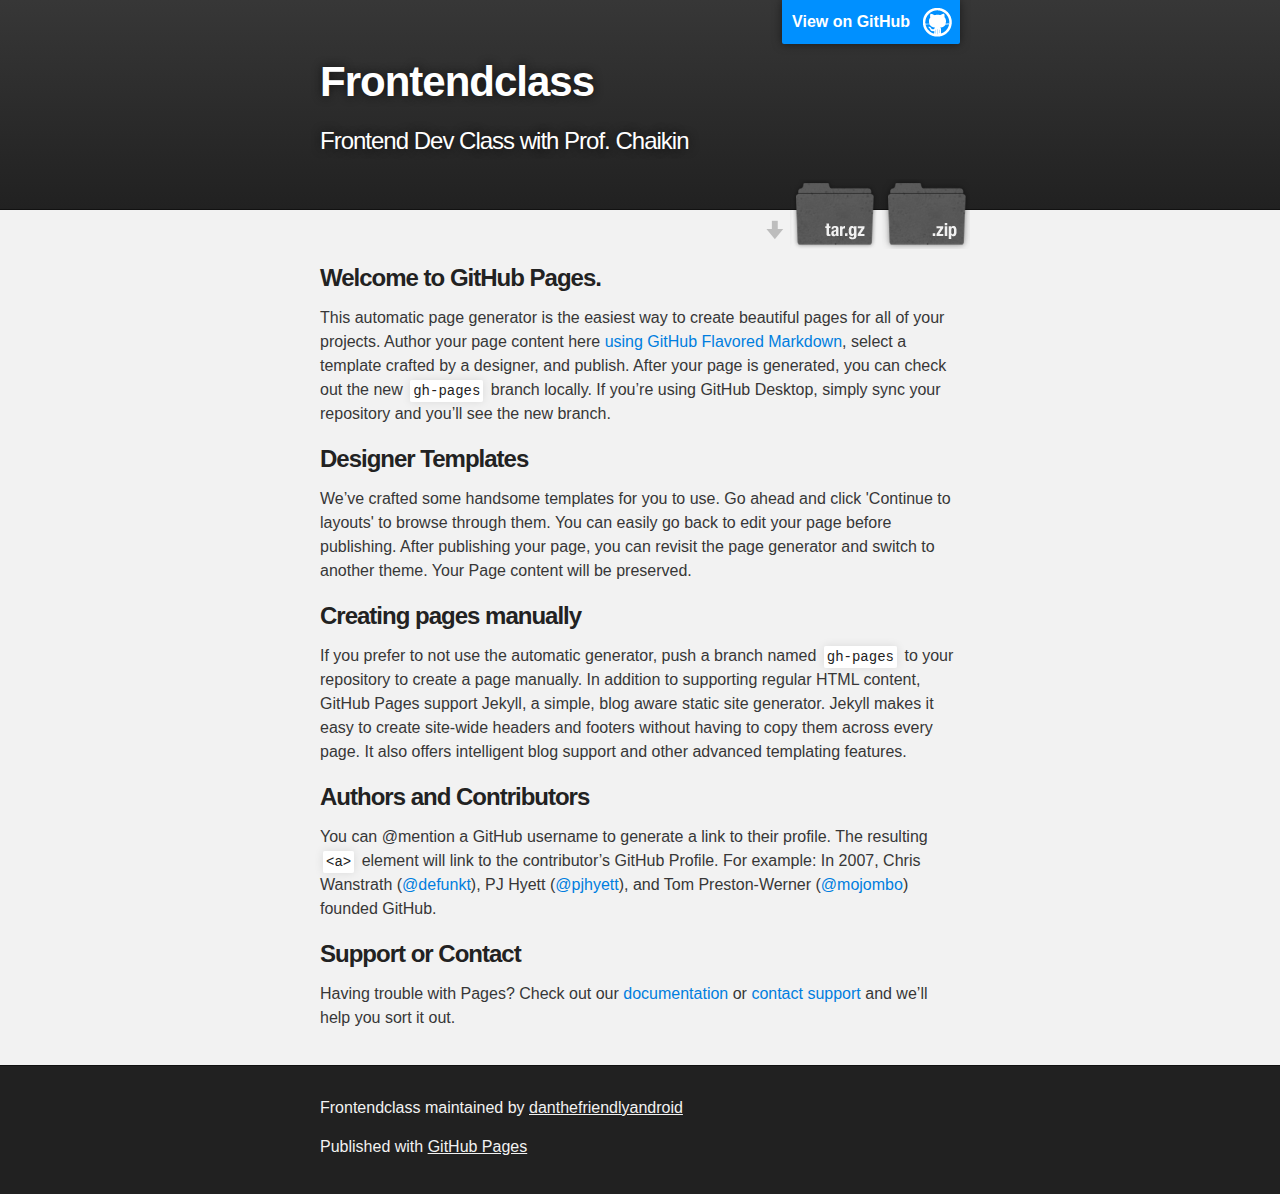
<file: index.html>
<!DOCTYPE html>
<html>

  <head>
    <meta charset='utf-8'>
    <meta http-equiv="X-UA-Compatible" content="chrome=1">
    <meta name="description" content="Frontendclass : Frontend Dev Class with Prof. Chaikin">

    <link rel="stylesheet" type="text/css" media="screen" href="stylesheets/stylesheet.css">

    <title>Frontendclass</title>
  </head>

  <body>

    <!-- HEADER -->
    <div id="header_wrap" class="outer">
        <header class="inner">
          <a id="forkme_banner" href="https://github.com/danthefriendlyandroid/frontendclass">View on GitHub</a>

          <h1 id="project_title">Frontendclass</h1>
          <h2 id="project_tagline">Frontend Dev Class with Prof. Chaikin</h2>

            <section id="downloads">
              <a class="zip_download_link" href="https://github.com/danthefriendlyandroid/frontendclass/zipball/master">Download this project as a .zip file</a>
              <a class="tar_download_link" href="https://github.com/danthefriendlyandroid/frontendclass/tarball/master">Download this project as a tar.gz file</a>
            </section>
        </header>
    </div>

    <!-- MAIN CONTENT -->
    <div id="main_content_wrap" class="outer">
      <section id="main_content" class="inner">
        <h3>
<a id="welcome-to-github-pages" class="anchor" href="#welcome-to-github-pages" aria-hidden="true"><span aria-hidden="true" class="octicon octicon-link"></span></a>Welcome to GitHub Pages.</h3>

<p>This automatic page generator is the easiest way to create beautiful pages for all of your projects. Author your page content here <a href="https://guides.github.com/features/mastering-markdown/">using GitHub Flavored Markdown</a>, select a template crafted by a designer, and publish. After your page is generated, you can check out the new <code>gh-pages</code> branch locally. If you’re using GitHub Desktop, simply sync your repository and you’ll see the new branch.</p>

<h3>
<a id="designer-templates" class="anchor" href="#designer-templates" aria-hidden="true"><span aria-hidden="true" class="octicon octicon-link"></span></a>Designer Templates</h3>

<p>We’ve crafted some handsome templates for you to use. Go ahead and click 'Continue to layouts' to browse through them. You can easily go back to edit your page before publishing. After publishing your page, you can revisit the page generator and switch to another theme. Your Page content will be preserved.</p>

<h3>
<a id="creating-pages-manually" class="anchor" href="#creating-pages-manually" aria-hidden="true"><span aria-hidden="true" class="octicon octicon-link"></span></a>Creating pages manually</h3>

<p>If you prefer to not use the automatic generator, push a branch named <code>gh-pages</code> to your repository to create a page manually. In addition to supporting regular HTML content, GitHub Pages support Jekyll, a simple, blog aware static site generator. Jekyll makes it easy to create site-wide headers and footers without having to copy them across every page. It also offers intelligent blog support and other advanced templating features.</p>

<h3>
<a id="authors-and-contributors" class="anchor" href="#authors-and-contributors" aria-hidden="true"><span aria-hidden="true" class="octicon octicon-link"></span></a>Authors and Contributors</h3>

<p>You can @mention a GitHub username to generate a link to their profile. The resulting <code>&lt;a&gt;</code> element will link to the contributor’s GitHub Profile. For example: In 2007, Chris Wanstrath (<a href="https://github.com/defunkt" class="user-mention">@defunkt</a>), PJ Hyett (<a href="https://github.com/pjhyett" class="user-mention">@pjhyett</a>), and Tom Preston-Werner (<a href="https://github.com/mojombo" class="user-mention">@mojombo</a>) founded GitHub.</p>

<h3>
<a id="support-or-contact" class="anchor" href="#support-or-contact" aria-hidden="true"><span aria-hidden="true" class="octicon octicon-link"></span></a>Support or Contact</h3>

<p>Having trouble with Pages? Check out our <a href="https://help.github.com/pages">documentation</a> or <a href="https://github.com/contact">contact support</a> and we’ll help you sort it out.</p>
      </section>
    </div>

    <!-- FOOTER  -->
    <div id="footer_wrap" class="outer">
      <footer class="inner">
        <p class="copyright">Frontendclass maintained by <a href="https://github.com/danthefriendlyandroid">danthefriendlyandroid</a></p>
        <p>Published with <a href="https://pages.github.com">GitHub Pages</a></p>
      </footer>
    </div>

    

  </body>
</html>
</file>
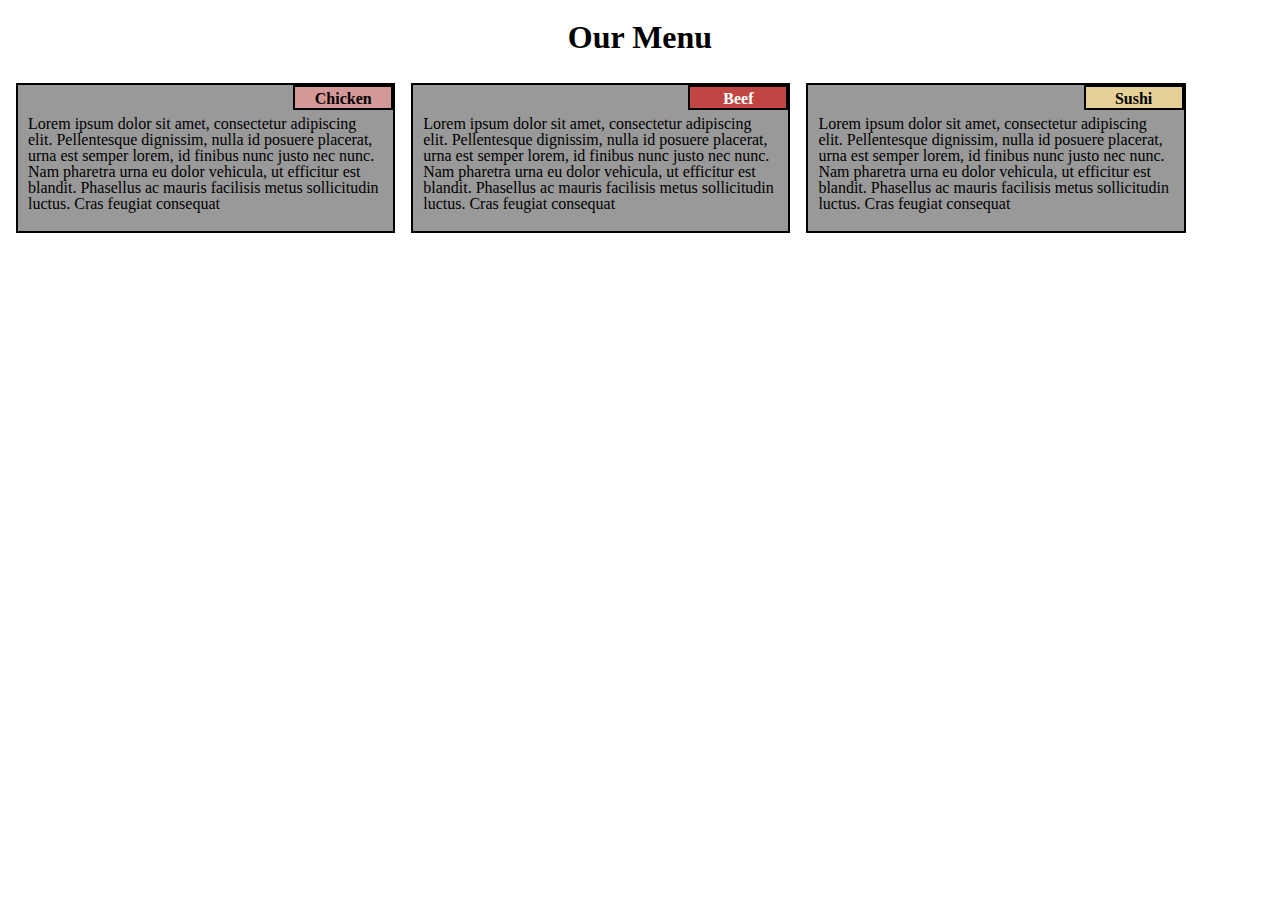
<file: module2-solution/index.html>
<!DOCTYPE html>
<html>
  <head>
    <title>Module 2 Solution</title>
    <link rel="stylesheet" type="text/css" href="css/styles.css">
  </head>
      
  <body>
    <h1>Our Menu</h1>
    <div id="first">
      <div id="chicken">Chicken</div>
      <p>Lorem ipsum dolor sit amet, consectetur adipiscing elit. Pellentesque dignissim, nulla id posuere placerat, urna est semper lorem, id finibus nunc justo nec nunc. Nam pharetra urna eu dolor vehicula, ut efficitur est blandit. Phasellus ac mauris facilisis metus sollicitudin luctus. Cras feugiat consequat</p>
    </div>
    
    <div id="second">
      <div id="beef">Beef</div>
      <p>Lorem ipsum dolor sit amet, consectetur adipiscing elit. Pellentesque dignissim, nulla id posuere placerat, urna est semper lorem, id finibus nunc justo nec nunc. Nam pharetra urna eu dolor vehicula, ut efficitur est blandit. Phasellus ac mauris facilisis metus sollicitudin luctus. Cras feugiat consequat</p>
    </div>
    
    <div id="third">
      <div id="sushi">Sushi</div>
      <p>Lorem ipsum dolor sit amet, consectetur adipiscing elit. Pellentesque dignissim, nulla id posuere placerat, urna est semper lorem, id finibus nunc justo nec nunc. Nam pharetra urna eu dolor vehicula, ut efficitur est blandit. Phasellus ac mauris facilisis metus sollicitudin luctus. Cras feugiat consequat</p>
    </div>
  </body>
</html>
</file>
<file: stylesheets/stylesheet.css>
/*******************************************************************************
Slate Theme for GitHub Pages
by Jason Costello, @jsncostello
*******************************************************************************/

@import url(github-light.css);

/*******************************************************************************
MeyerWeb Reset
*******************************************************************************/

html, body, div, span, applet, object, iframe,
h1, h2, h3, h4, h5, h6, p, blockquote, pre,
a, abbr, acronym, address, big, cite, code,
del, dfn, em, img, ins, kbd, q, s, samp,
small, strike, strong, sub, sup, tt, var,
b, u, i, center,
dl, dt, dd, ol, ul, li,
fieldset, form, label, legend,
table, caption, tbody, tfoot, thead, tr, th, td,
article, aside, canvas, details, embed,
figure, figcaption, footer, header, hgroup,
menu, nav, output, ruby, section, summary,
time, mark, audio, video {
  margin: 0;
  padding: 0;
  border: 0;
  font: inherit;
  vertical-align: baseline;
}

/* HTML5 display-role reset for older browsers */
article, aside, details, figcaption, figure,
footer, header, hgroup, menu, nav, section {
  display: block;
}

ol, ul {
  list-style: none;
}

table {
  border-collapse: collapse;
  border-spacing: 0;
}

/*******************************************************************************
Theme Styles
*******************************************************************************/

body {
  box-sizing: border-box;
  color:#373737;
  background: #212121;
  font-size: 16px;
  font-family: 'Myriad Pro', Calibri, Helvetica, Arial, sans-serif;
  line-height: 1.5;
  -webkit-font-smoothing: antialiased;
}

h1, h2, h3, h4, h5, h6 {
  margin: 10px 0;
  font-weight: 700;
  color:#222222;
  font-family: 'Lucida Grande', 'Calibri', Helvetica, Arial, sans-serif;
  letter-spacing: -1px;
}

h1 {
  font-size: 36px;
  font-weight: 700;
}

h2 {
  padding-bottom: 10px;
  font-size: 32px;
  background: url('../images/bg_hr.png') repeat-x bottom;
}

h3 {
  font-size: 24px;
}

h4 {
  font-size: 21px;
}

h5 {
  font-size: 18px;
}

h6 {
  font-size: 16px;
}

p {
  margin: 10px 0 15px 0;
}

footer p {
  color: #f2f2f2;
}

a {
  text-decoration: none;
  color: #007edf;
  text-shadow: none;

  transition: color 0.5s ease;
  transition: text-shadow 0.5s ease;
  -webkit-transition: color 0.5s ease;
  -webkit-transition: text-shadow 0.5s ease;
  -moz-transition: color 0.5s ease;
  -moz-transition: text-shadow 0.5s ease;
  -o-transition: color 0.5s ease;
  -o-transition: text-shadow 0.5s ease;
  -ms-transition: color 0.5s ease;
  -ms-transition: text-shadow 0.5s ease;
}

a:hover, a:focus {text-decoration: underline;}

footer a {
  color: #F2F2F2;
  text-decoration: underline;
}

em {
  font-style: italic;
}

strong {
  font-weight: bold;
}

img {
  position: relative;
  margin: 0 auto;
  max-width: 739px;
  padding: 5px;
  margin: 10px 0 10px 0;
  border: 1px solid #ebebeb;

  box-shadow: 0 0 5px #ebebeb;
  -webkit-box-shadow: 0 0 5px #ebebeb;
  -moz-box-shadow: 0 0 5px #ebebeb;
  -o-box-shadow: 0 0 5px #ebebeb;
  -ms-box-shadow: 0 0 5px #ebebeb;
}

p img {
  display: inline;
  margin: 0;
  padding: 0;
  vertical-align: middle;
  text-align: center;
  border: none;
}

pre, code {
  width: 100%;
  color: #222;
  background-color: #fff;

  font-family: Monaco, "Bitstream Vera Sans Mono", "Lucida Console", Terminal, monospace;
  font-size: 14px;

  border-radius: 2px;
  -moz-border-radius: 2px;
  -webkit-border-radius: 2px;
}

pre {
  width: 100%;
  padding: 10px;
  box-shadow: 0 0 10px rgba(0,0,0,.1);
  overflow: auto;
}

code {
  padding: 3px;
  margin: 0 3px;
  box-shadow: 0 0 10px rgba(0,0,0,.1);
}

pre code {
  display: block;
  box-shadow: none;
}

blockquote {
  color: #666;
  margin-bottom: 20px;
  padding: 0 0 0 20px;
  border-left: 3px solid #bbb;
}


ul, ol, dl {
  margin-bottom: 15px
}

ul {
  list-style-position: inside;
  list-style: disc;
  padding-left: 20px;
}

ol {
  list-style-position: inside;
  list-style: decimal;
  padding-left: 20px;
}

dl dt {
  font-weight: bold;
}

dl dd {
  padding-left: 20px;
  font-style: italic;
}

dl p {
  padding-left: 20px;
  font-style: italic;
}

hr {
  height: 1px;
  margin-bottom: 5px;
  border: none;
  background: url('../images/bg_hr.png') repeat-x center;
}

table {
  border: 1px solid #373737;
  margin-bottom: 20px;
  text-align: left;
 }

th {
  font-family: 'Lucida Grande', 'Helvetica Neue', Helvetica, Arial, sans-serif;
  padding: 10px;
  background: #373737;
  color: #fff;
 }

td {
  padding: 10px;
  border: 1px solid #373737;
 }

form {
  background: #f2f2f2;
  padding: 20px;
}

/*******************************************************************************
Full-Width Styles
*******************************************************************************/

.outer {
  width: 100%;
}

.inner {
  position: relative;
  max-width: 640px;
  padding: 20px 10px;
  margin: 0 auto;
}

#forkme_banner {
  display: block;
  position: absolute;
  top:0;
  right: 10px;
  z-index: 10;
  padding: 10px 50px 10px 10px;
  color: #fff;
  background: url('../images/blacktocat.png') #0090ff no-repeat 95% 50%;
  font-weight: 700;
  box-shadow: 0 0 10px rgba(0,0,0,.5);
  border-bottom-left-radius: 2px;
  border-bottom-right-radius: 2px;
}

#header_wrap {
  background: #212121;
  background: -moz-linear-gradient(top, #373737, #212121);
  background: -webkit-linear-gradient(top, #373737, #212121);
  background: -ms-linear-gradient(top, #373737, #212121);
  background: -o-linear-gradient(top, #373737, #212121);
  background: linear-gradient(top, #373737, #212121);
}

#header_wrap .inner {
  padding: 50px 10px 30px 10px;
}

#project_title {
  margin: 0;
  color: #fff;
  font-size: 42px;
  font-weight: 700;
  text-shadow: #111 0px 0px 10px;
}

#project_tagline {
  color: #fff;
  font-size: 24px;
  font-weight: 300;
  background: none;
  text-shadow: #111 0px 0px 10px;
}

#downloads {
  position: absolute;
  width: 210px;
  z-index: 10;
  bottom: -40px;
  right: 0;
  height: 70px;
  background: url('../images/icon_download.png') no-repeat 0% 90%;
}

.zip_download_link {
  display: block;
  float: right;
  width: 90px;
  height:70px;
  text-indent: -5000px;
  overflow: hidden;
  background: url(../images/sprite_download.png) no-repeat bottom left;
}

.tar_download_link {
  display: block;
  float: right;
  width: 90px;
  height:70px;
  text-indent: -5000px;
  overflow: hidden;
  background: url(../images/sprite_download.png) no-repeat bottom right;
  margin-left: 10px;
}

.zip_download_link:hover {
  background: url(../images/sprite_download.png) no-repeat top left;
}

.tar_download_link:hover {
  background: url(../images/sprite_download.png) no-repeat top right;
}

#main_content_wrap {
  background: #f2f2f2;
  border-top: 1px solid #111;
  border-bottom: 1px solid #111;
}

#main_content {
  padding-top: 40px;
}

#footer_wrap {
  background: #212121;
}



/*******************************************************************************
Small Device Styles
*******************************************************************************/

@media screen and (max-width: 480px) {
  body {
    font-size:14px;
  }

  #downloads {
    display: none;
  }

  .inner {
    min-width: 320px;
    max-width: 480px;
  }

  #project_title {
  font-size: 32px;
  }

  h1 {
    font-size: 28px;
  }

  h2 {
    font-size: 24px;
  }

  h3 {
    font-size: 21px;
  }

  h4 {
    font-size: 18px;
  }

  h5 {
    font-size: 14px;
  }

  h6 {
    font-size: 12px;
  }

  code, pre {
    min-width: 320px;
    max-width: 480px;
    font-size: 11px;
  }

}
</file>
<file: module2-solution/css/styles.css>
/* http://meyerweb.com/eric/tools/css/reset/
   v2.0 | 20110126
   License: none (public domain)

html, body, div, span, applet, object, iframe,
h1, h2, h3, h4, h5, h6, p, blockquote, pre,
a, abbr, acronym, address, big, cite, code,
del, dfn, em, img, ins, kbd, q, s, samp,
small, strike, strong, sub, sup, tt, var,
b, u, i, center,
dl, dt, dd, ol, ul, li,
fieldset, form, label, legend,
table, caption, tbody, tfoot, thead, tr, th, td,
article, aside, canvas, details, embed,
figure, figcaption, footer, header, hgroup,
menu, nav, output, ruby, section, summary,
time, mark, audio, video {
	margin: 0;
	padding: 0;
	border: 0;
	font-size: 100%;
	font: inherit;
	vertical-align: baseline;
}
/* HTML5 display-role reset for older browsers */
article, aside, details, figcaption, figure,
footer, header, hgroup, menu, nav, section {
	display: block;
}
body {
	line-height: 1;
}
ol, ul {
	list-style: none;
}
blockquote, q {
	quotes: none;
}
blockquote:before, blockquote:after,
q:before, q:after {
	content: '';
	content: none;
}
table {
	border-collapse: collapse;
	border-spacing: 0;
}

* {box-sizing:border-box;}

/*BEGIN PROJECT CSS*/

h1{
  text-align:center;
  font-family:"Comic Sans MS", cursive, sans-serif
  font-size:300px;
}

div{
  width:30%;
  height:150px;
  border:2px solid black;
  background-color:#999999;
  margin:8px;
  position:relative;
  float:left;
  overflow:hidden;
  
}

div:nth-child(1) {
    position:absolute;
    text-align:center;
    font-weight:bold;
    padding:4px;
    top:0;
    right:0;
    margin:0px;
    width:100px;
    height:25px;
    clear:both;
}

#chicken{background-color:#D59898;}
#beef{background-color:#C14543;color:white;}
#sushi{background-color:#E5D198;}

p{
  padding:15px 10px 10px 10px;

}

@media only screen and (min-width:769px) and (max-width: 991px){
  #first{width:48%;}
  #second{width:48%;}
  #third{width:98%;}
  
  div{float:left;}
}

@media only screen and (max-width:768px){
  #first{width:98%;}
  #second{width:98%;}
  #third{width:98%;}
  
  
}
</file>
